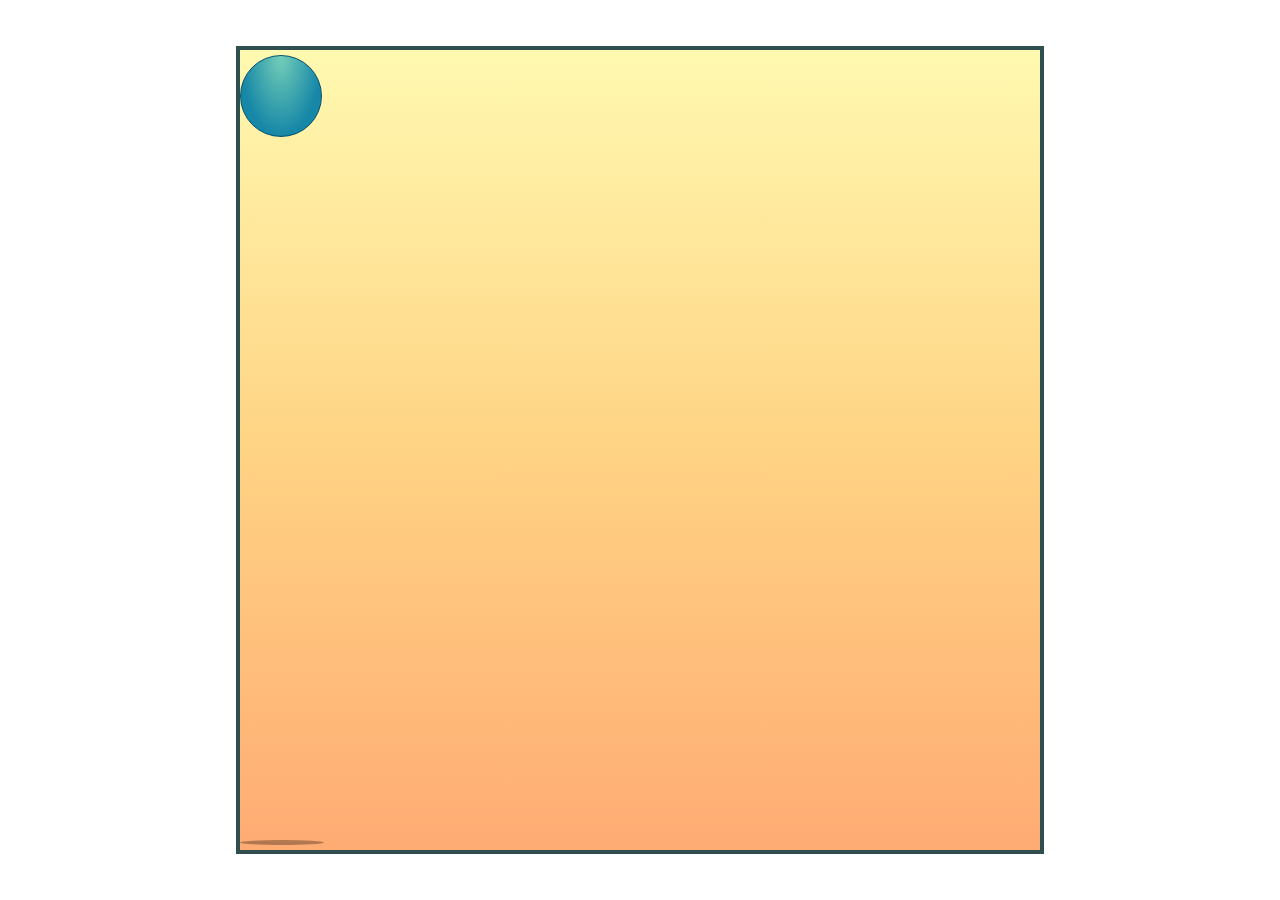
<file: nivell1/index.html>
<!DOCTYPE html>
<html lang="en">
  <head>
    <meta charset="UTF-8" />
    <meta http-equiv="X-UA-Compatible" content="IE=edge" />
    <meta name="viewport" content="width=device-width, initial-scale=1.0" />
    <link rel="stylesheet" href="styles/myStyle.css" />
    <title>M4 - Animacions per Adrià Subirana</title>
  </head>
  <body>
    <div class="fondo">
      <div class="container">
        <div class="sombra"></div>
        <div class="ball"></div>
        
      </div>
    </div>
    </div>
  </body>
</html>
</file>
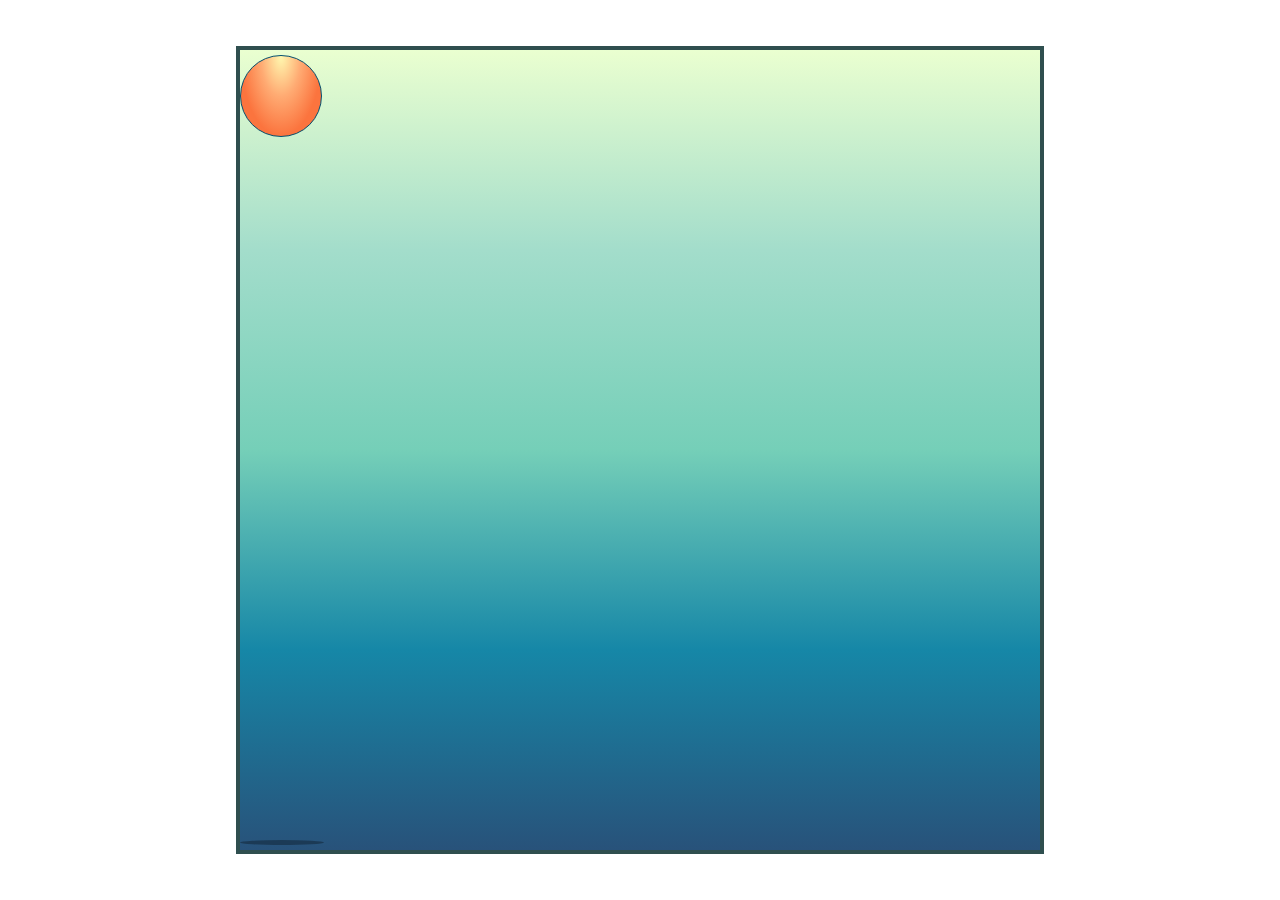
<file: nivell2/index2.html>
<!DOCTYPE html>
<html lang="en">
  <head>
    <meta charset="UTF-8" />
    <meta http-equiv="X-UA-Compatible" content="IE=edge" />
    <meta name="viewport" content="width=device-width, initial-scale=1.0" />
    <link rel="stylesheet" href="styles/myStyle.css" />
    <title>M4 - Animacions per Adrià Subirana</title>
  </head>
  <body>
    <div class="fondo">
      <div class="container">
        <div class="sombra"></div>
        <div class="ball"></div>
      </div>
    </div>
    </div>
  </body>
</html>
</file>
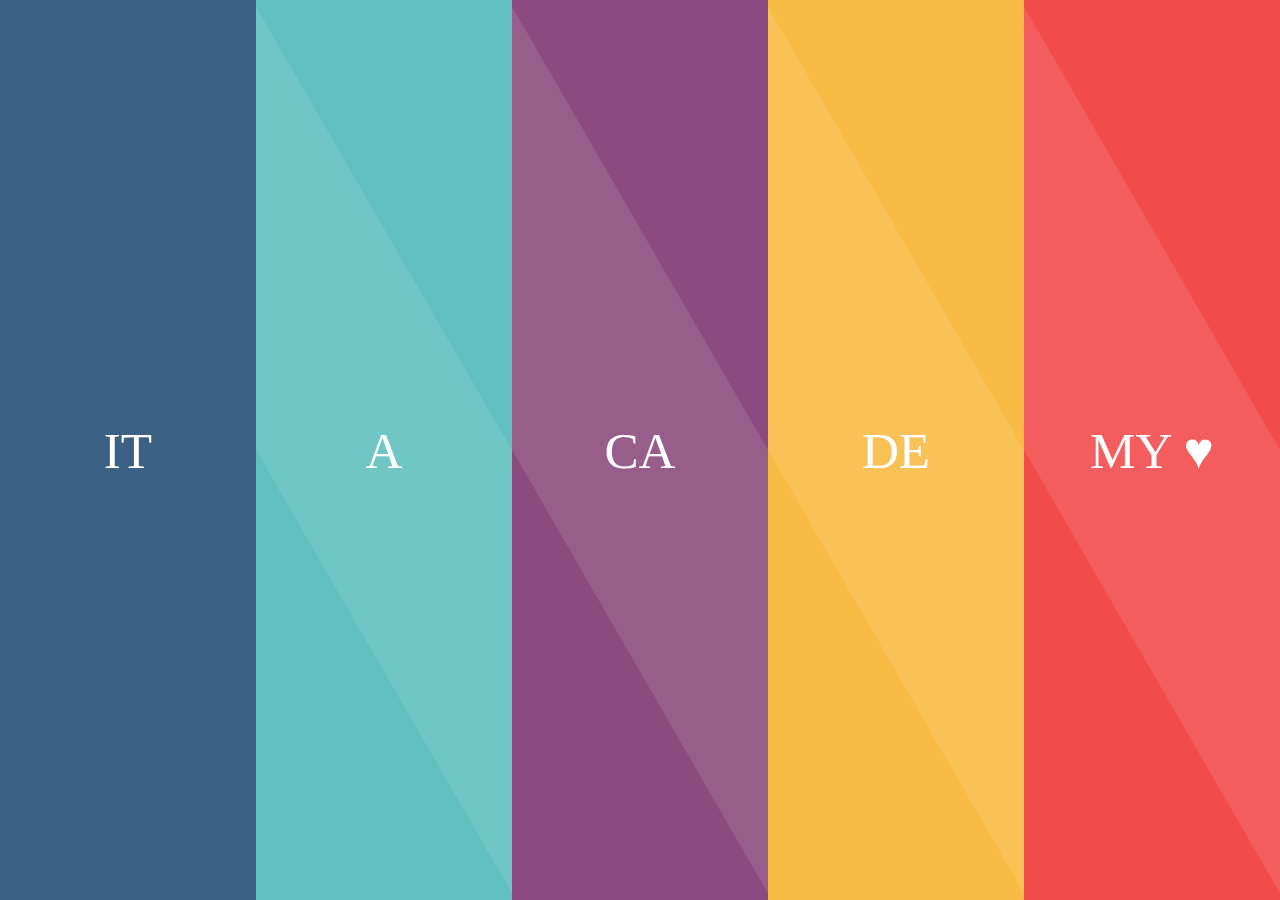
<file: nivell3/index3.html>
<!DOCTYPE html>
<html lang="en">
  <head>
    <meta charset="UTF-8" />
    <meta http-equiv="X-UA-Compatible" content="IE=edge" />
    <meta name="viewport" content="width=device-width, initial-scale=1.0" />
    <title>Stripes</title>
    <link rel="stylesheet" type="text/css" href="styles/myStyle.css" />
  </head>
  <body>
    <div class="canvas">
      <div class="strip">
        <div class="text">
          <h3>IT</h3>
        </div>
      </div>
      <div class="strip">
        <div class="text">
          <h3>A</h3>
        </div>
      </div><div class="strip">
        <div class="text">
          <h3>CA</h3>
        </div>
      </div><div class="strip">
        <div class="text">
          <h3>DE</h3>
        </div>
      </div><div class="strip">
        <div class="text">
          <h3>MY ♥</h3>
        </div>
      </div>
        </div>
      </div>
    </div>
  </body>
</html>
</file>
<file: nivell1/styles/myStyle.css>
body {
  padding: 0;
  margin: 0;
}

.fondo {
  background-image: linear-gradient(180deg, #fff9b0, #ffd384, #ffab73);
  width: 800px;
  height: 800px;
  position: absolute;
  margin: auto;
  left: 0;
  right: 0;
  bottom: 0;
  top: 0;
  border: darkslategray solid 4px;
}

.ball {
  background-image: radial-gradient(farthest-side at 50% 0%, #75cfb8, #1687a7);
  /* background: #ffaec0; */
  width: 80px;
  height: 80px;
  border: #03506f solid 1px;
  position: relative;
  border-radius: 50%;
  animation: saltimbanki 1.5s linear infinite;
}

.container {
  width: 84px;
  height: 84px;
  position: static;
  animation: ladillo 5.5s linear infinite;
}
.sombra {
  width: 84px;
  height: 5px;
  border-radius: 50%;
  background-color: rgba(0, 0, 0, 0.3);
  position: relative;
  transform: translateY(790px);
  filter: blur(0.5px);
  animation: sombra 1.5s linear infinite;
}

@keyframes sombra {
  0% {
    width: 100px;
    height: 5px;
  }
  10% {
    width: 84px;
    height: 5px;
  }
  50% {
    filter: blur(3px);
    background-color: rgba(0, 0, 0, 0.2);
    width: 90px;
  }
  98% {
    width: 84px;
    height: 5px;
  }
  100% {
    width: 100px;
    height: 5px;
  }
}
@keyframes saltimbanki {
  0% {
    transform: translateY(720px);
    width: 90px;
    height: 72px;
  }
  10% {
    transform: translateY(480px);
    width: 78px;
    height: 85px;
  }
  20% {
    transform: translateY(350px);
    width: 80px;
    height: 80px;
  }
  30% {
    transform: translateY(250px);
  }
  40% {
    transform: translateY(170px);
  }
  50% {
    transform: translateY(130px);
  }
  60% {
    transform: translateY(170px);
  }
  70% {
    transform: translateY(250px);
  }
  80% {
    transform: translateY(350px);
  }
  90% {
    transform: translateY(500px);
  }
  98% {
    width: 80px;
    height: 80px;
  }
  100% {
    transform: translateY(720px);
    width: 90px;
    height: 72px;
  }
}
@keyframes ladillo {
  0% {
    transform: translateX(0px);
  }
  5% {
    transform: translateX(72px);
  }
  10% {
    transform: translateX(144px);
  }
  15% {
    transform: translateX(216px);
  }
  20% {
    transform: translateX(288px);
  }
  25% {
    transform: translateX(360px);
  }
  30% {
    transform: translateX(432px);
  }
  35% {
    transform: translateX(504px);
  }
  40% {
    transform: translateX(576px);
  }
  45% {
    transform: translateX(648px);
  }
  50% {
    transform: translateX(720px);
  }
  55% {
    transform: translateX(648px);
  }
  60% {
    transform: translateX(576px);
  }
  65% {
    transform: translateX(504px);
  }
  70% {
    transform: translateX(432px);
  }
  75% {
    transform: translateX(360px);
  }
  80% {
    transform: translateX(288px);
  }
  85% {
    transform: translateX(216px);
  }
  90% {
    transform: translateX(144px);
  }
  95% {
    transform: translateX(72px);
  }
  100% {
    transform: translateX(0px);
  }
}
</file>
<file: nivell2/styles/myStyle.css>
body {
  padding: 0;
  margin: 0;
}

.fondo {
  background-image: linear-gradient(
    180deg,
    #eaffd0,
    #a3ddcb,
    #75cfb8,
    #1687a7,
    #28527a
  );
  width: 800px;
  height: 800px;
  position: absolute;
  margin: auto;
  left: 0;
  right: 0;
  bottom: 0;
  top: 0;
  border: darkslategray solid 4px;
}

.ball {
  background-image: radial-gradient(
    farthest-side at 50% 0%,
    #fff9b0,
    #ffab73,
    #fb743e
  );
  width: 80px;
  height: 80px;
  border: #03506f solid 1px;
  position: relative;
  border-radius: 50%;
  animation: saltimbanki 1.5s linear infinite;
}

.container {
  width: 84px;
  height: 84px;
  position: static;
  animation: ladillo 5.5s linear infinite;
}
.sombra {
  width: 84px;
  height: 5px;
  border-radius: 50%;
  background-color: rgba(0, 0, 0, 0.3);
  position: relative;
  transform: translateY(790px);
  filter: blur(0.5px);
  animation: sombra 1.5s linear infinite;
}

@keyframes sombra {
  0% {
    width: 100px;
    height: 5px;
  }
  10% {
    width: 84px;
    height: 5px;
  }
  50% {
    filter: blur(3px);
    background-color: rgba(0, 0, 0, 0.2);
    width: 90px;
  }
  98% {
    width: 84px;
    height: 5px;
  }
  100% {
    width: 100px;
    height: 5px;
  }
}

@keyframes ladillo {
  0% {
    transform: translateX(0px);
  }
  5% {
    transform: translateX(72px);
  }
  10% {
    transform: translateX(144px);
  }
  15% {
    transform: translateX(216px);
  }
  20% {
    transform: translateX(288px);
  }
  25% {
    transform: translateX(360px);
  }
  30% {
    transform: translateX(432px);
  }
  35% {
    transform: translateX(504px);
  }
  40% {
    transform: translateX(576px);
  }
  45% {
    transform: translateX(648px);
  }
  50% {
    transform: translateX(720px);
  }
  55% {
    transform: translateX(648px);
  }
  60% {
    transform: translateX(576px);
  }
  65% {
    transform: translateX(504px);
  }
  70% {
    transform: translateX(432px);
  }
  75% {
    transform: translateX(360px);
  }
  80% {
    transform: translateX(288px);
  }
  85% {
    transform: translateX(216px);
  }
  90% {
    transform: translateX(144px);
  }
  95% {
    transform: translateX(72px);
  }
  100% {
    transform: translateX(0px);
  }
}

@keyframes saltimbanki {
  0% {
    transform: translateY(720px);
    animation-timing-function: ease-out;
    width: 90px;
    height: 72px;
  }
  10% {
    width: 78px;
    height: 85px;
  }
  20% {
    width: 80px;
    height: 80px;
  }
  48% {
    transform: translateY(130px);
    animation-timing-function: ease-in;
  }
  52% {
    transform: translateY(130px);
    animation-timing-function: ease-in;
  }
  98% {
    width: 80px;
    height: 80px;
  }
  100% {
    transform: translateY(720px);
    animation-timing-function: ease-out;
    width: 90px;
    height: 72px;
  }
}
</file>
<file: nivell3/styles/myStyle.css>
/* normas generales */
* {
  box-sizing: border-box;
  padding: 0;
  margin: 0;
  font-family: "Lato";
  font-weight: 300;
  font-size: 4vw;
  color: white;
}
body {
  background-color: white;
}
/* definiendo el tamaño */
.canvas {
  min-width: 100vw;
  min-height: 100vh;
}

/* normas generales de las lineas */
.strip {
  position: absolute;
  width: 20%;
  overflow: hidden;
  display: flex;
  align-items: center;
  justify-content: center;
}

/* normas individuales por linea */
.strip:nth-child(1) {
  left: 0vw;
  background-color: #244f75;
  height: 100vh;
  animation-name: strip1;
  animation-delay: 0.2s;
  animation-duration: 0.5s;
  animation-timing-function: ease-out;
  animation-iteration-count: 1;
  animation-fill-mode: both;
}
.strip:nth-child(2) {
  left: 20vw;
  background-color: #60bfbf;
  height: 100vh;
  animation-name: strip2;
  animation-delay: 0.4s;
  animation-duration: 0.5s;
  animation-timing-function: ease-out;
  animation-iteration-count: 1;
  animation-fill-mode: both;
}
.strip:nth-child(3) {
  left: 40vw;
  background-color: #8c4b7e;
  height: 100vh;
  animation-name: strip3;
  animation-delay: 0.6s;
  animation-duration: 0.5s;
  animation-timing-function: ease-out;
  animation-iteration-count: 1;
  animation-fill-mode: both;
}
.strip:nth-child(4) {
  left: 60vw;
  background-color: #f8bb44;
  height: 100vh;
  animation-name: strip4;
  animation-delay: 0.8s;
  animation-duration: 0.5s;
  animation-timing-function: ease-out;
  animation-iteration-count: 1;
  animation-fill-mode: both;
}
.strip:nth-child(5) {
  left: 80vw;
  background-color: #f24b4b;
  height: 100vh;
  animation-name: strip5;
  animation-delay: 1s;
  animation-duration: 0.5s;
  animation-timing-function: ease-out;
  animation-iteration-count: 1;
  animation-fill-mode: both;
}

/* animaciones lineas */
@keyframes strip1 {
  0% {
    transform: translateX(-100%);
  }
  100% {
    transform: translateX(0%);
  }
}
@keyframes strip2 {
  0% {
    transform: translateY(-100%);
  }
  100% {
    transform: translateY(0%);
  }
}
@keyframes strip3 {
  0% {
    transform: translateY(100%);
  }
  100% {
    transform: translateY(0%);
  }
}
@keyframes strip4 {
  0% {
    transform: translateY(-100%);
  }
  100% {
    transform: translateY(0%);
  }
}
@keyframes strip5 {
  0% {
    transform: translateX(100%);
  }
  100% {
    transform: translateX(0%);
  }
}

/* lineas cruzadas */

.text {
  display: flex;
  align-items: center;
  justify-content: center;
  z-index: 10;
}

.strip::before {
  content: "";
  position: absolute;
  width: 100%;
  height: 100%;
  align-items: center;
  justify-content: center;
  transition-duration: 0.2s;
  background-color: rgba(255, 255, 255, 0.1);
  transform: skew(30deg);
}

.strip:hover::before {
  transition-duration: 0.2s;
  background-color: rgba(255, 255, 255, 0.1);
  transform: skew(0deg);
}
</file>
